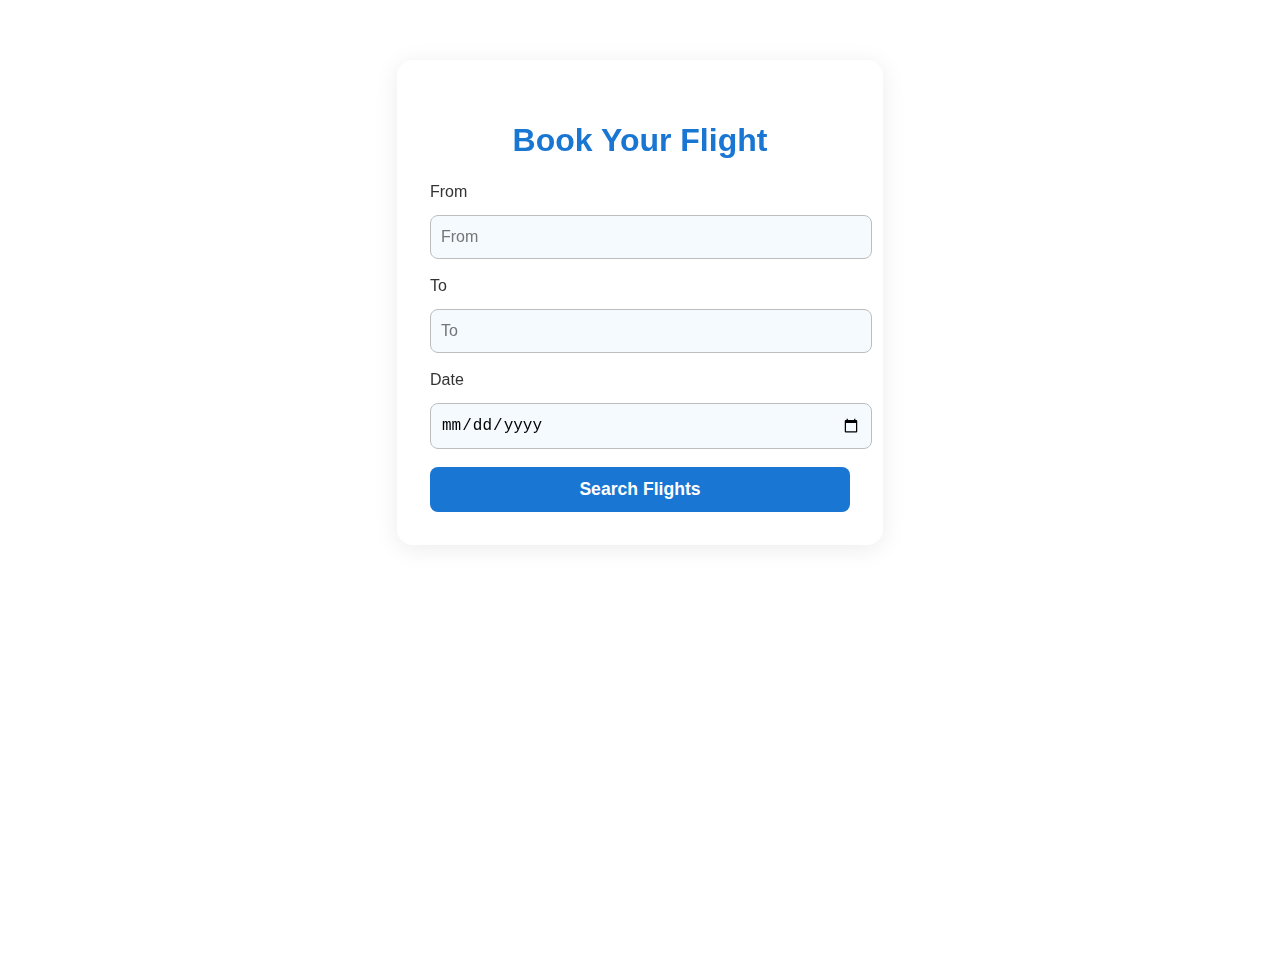
<file: index.html>
<!DOCTYPE html>
<html lang="en">
<head>
  <meta charset="UTF-8">
  <title>MakeMyTrip Clone</title>
  <link rel="stylesheet" href="css/styles.css">
</head>
<body>
  <div class="container">
    <h1>Book Your Flight</h1>
    <form action="flights.html" method="GET" id="searchForm">
      <label for="from">From</label>
      <input type="text" placeholder="From" name="from" id="from" required>
      <label for="to">To</label>
      <input type="text" placeholder="To" name="to" id="to" required>
      <label for="date">Date</label>
      <input type="date" name="date" id="date" required>
      <button type="submit">Search Flights</button>
    </form>
  </div>
</body>
</html>
</file>
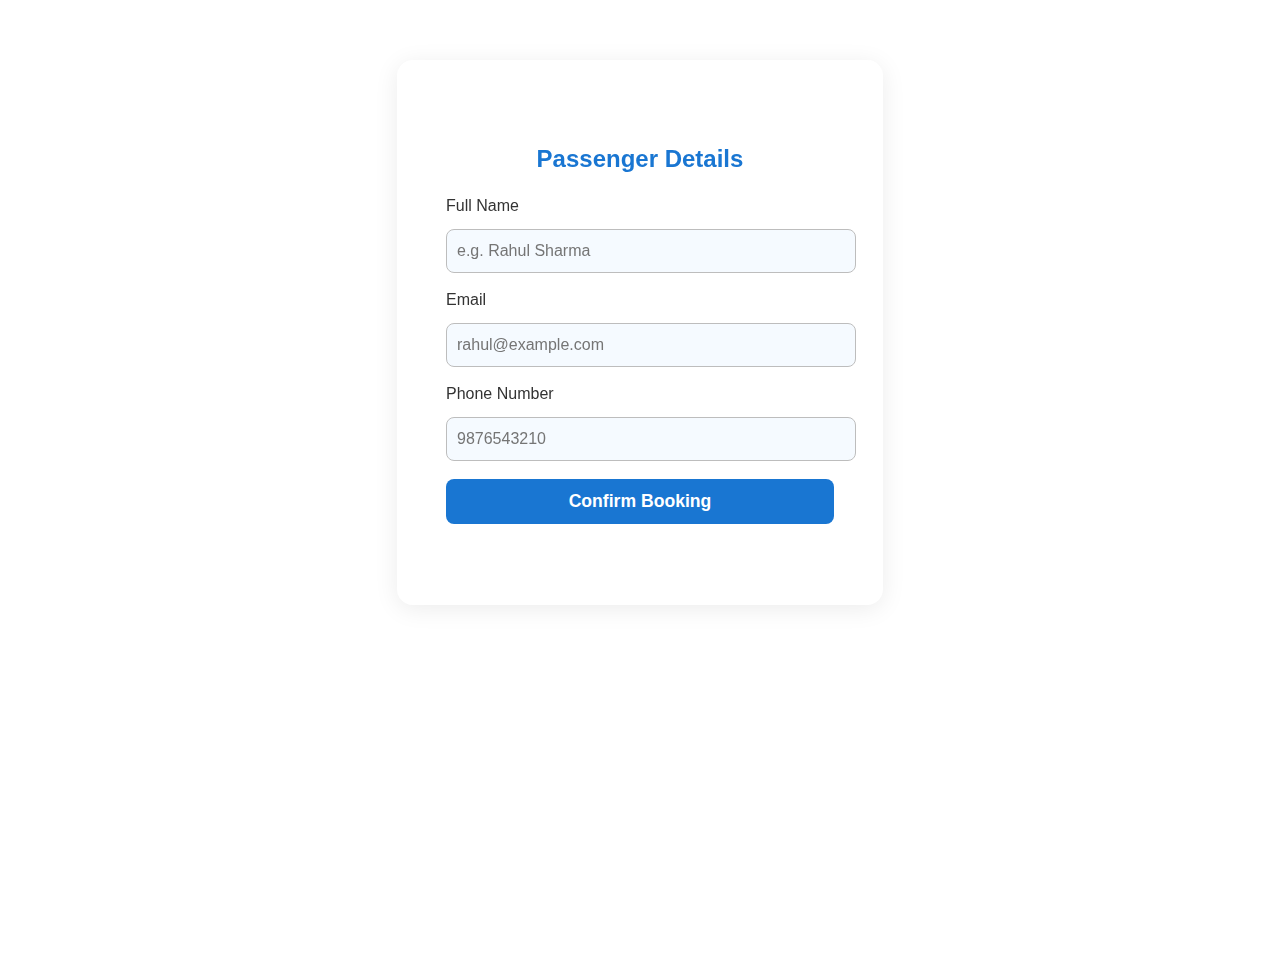
<file: booking.html>
<!DOCTYPE html>
<html lang="en">
<head>
  <meta charset="UTF-8">
  <title>Booking</title>
  <link rel="stylesheet" href="css/styles.css">
</head>
<body>
  <div class="homepage">
    <div class="search-card">
      <h2 class="title">Passenger Details</h2>
      <form action="confirmation.html" class="search-form">
        <label for="fullname">Full Name</label>
        <input type="text" id="fullname" placeholder="e.g. Rahul Sharma" required>
        <label for="email">Email</label>
        <input type="email" id="email" placeholder="rahul@example.com" required>
        <label for="phone">Phone Number</label>
        <input type="tel" id="phone" placeholder="9876543210" required>
        <button type="submit">Confirm Booking</button>
      </form>
    </div>
  </div>
</body>
</html>
</file>
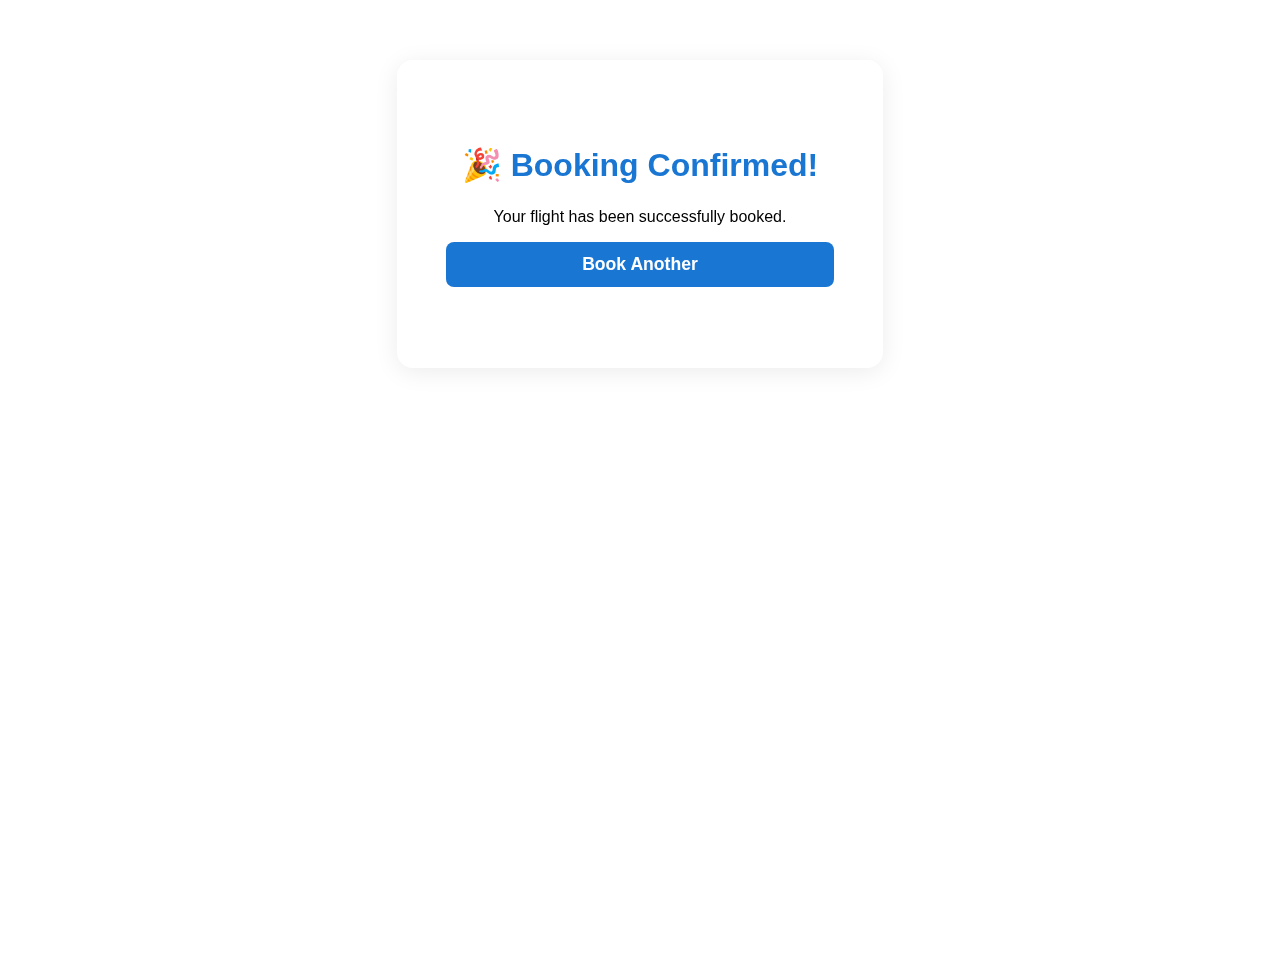
<file: confirmation.html>
<!DOCTYPE html>
<html lang="en">
<head>
  <meta charset="UTF-8">
  <title>Booking Confirmed</title>
  <link rel="stylesheet" href="css/styles.css">
</head>
<body>
  <div class="homepage">
    <div class="search-card" style="text-align: center;">
      <h1 class="title">🎉 Booking Confirmed!</h1>
      <p>Your flight has been successfully booked.</p>
      <a href="index.html"><button>Book Another</button></a>
    </div>
  </div>
</body>
</html>
</file>
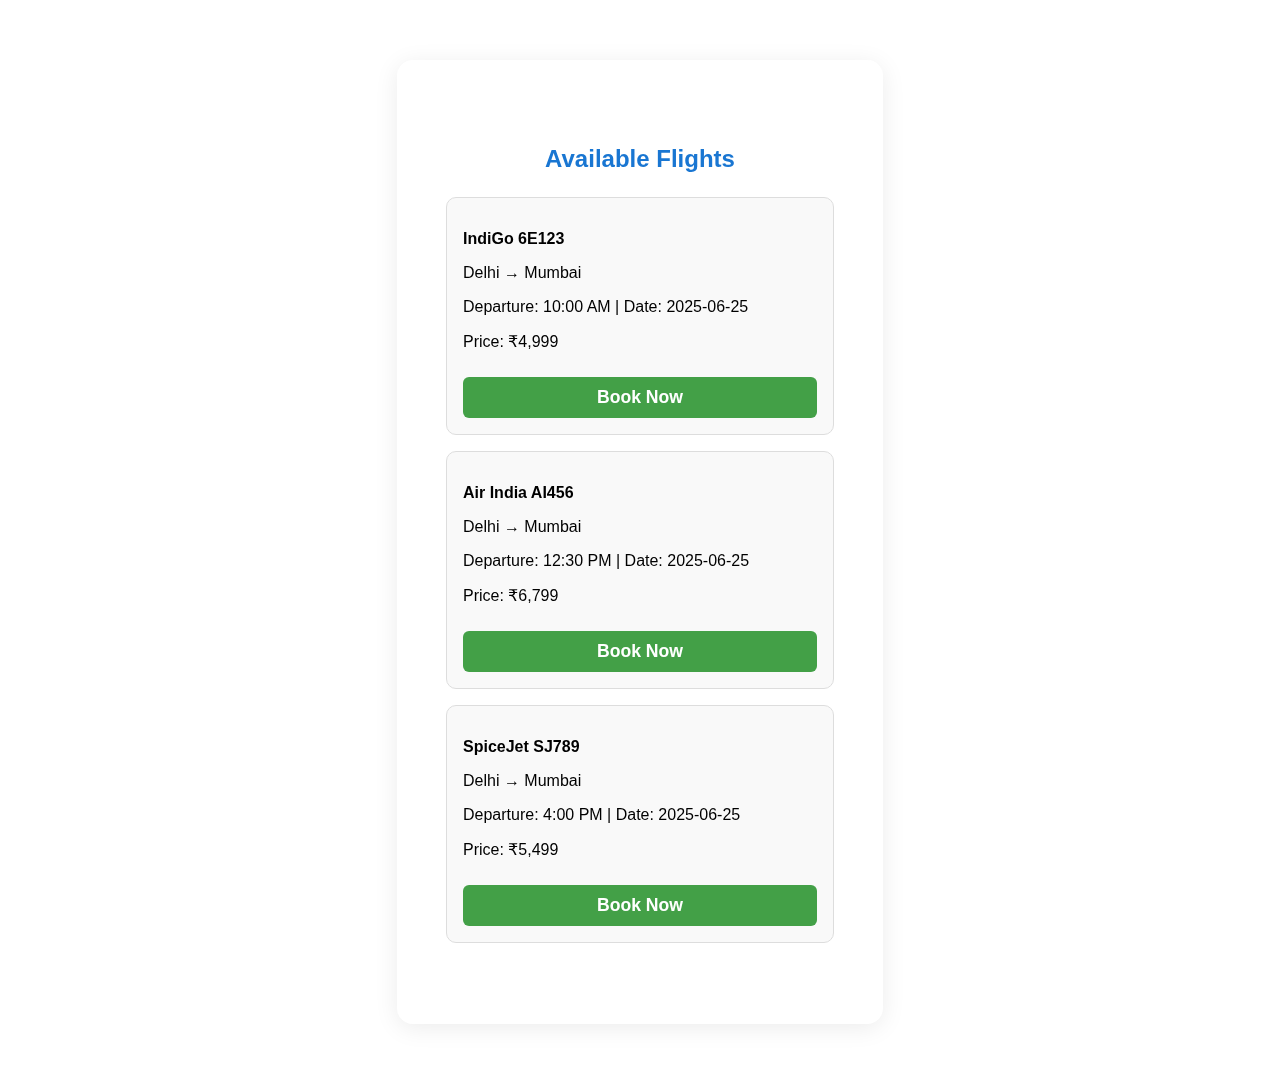
<file: flights.html>
<!DOCTYPE html>
<html lang="en">
<head>
  <meta charset="UTF-8">
  <title>Available Flights</title>
  <link rel="stylesheet" href="css/styles.css">
</head>
<body>
  <div class="homepage">
    <div class="search-card">
      <h2 class="title">Available Flights</h2>
      <div id="flights"></div>
    </div>
  </div>
  <script src="js/main.js"></script>
</body>
</html>
</file>
<file: css/styles.css>
body {
  margin: 0;
  font-family: 'Segoe UI', Arial, sans-serif;
  background-image: url("https://www.savethestudent.org/uploads/flights.jpg");
  background-size: cover;
  background-position: center;
  background-repeat: no-repeat;
  min-height: 100vh;
}


.container, .homepage {
  max-width: 420px;
  margin: 60px auto;
  background: rgba(255, 255, 255, 0.2);
  backdrop-filter: blur(10px);
  -webkit-backdrop-filter: blur(10px);
  border: 1px solid rgba(255, 255, 255, 0.3);
  border-radius: 16px;
  box-shadow: 0 4px 24px rgba(0,0,0,0.08);
  padding: 2.5rem 2rem 2rem 2rem;
}


h1, .title {
  color: #1976d2;
  margin-bottom: 1.5rem;
  font-weight: 700;
  text-align: center;
}

input[type="text"], input[type="date"], input[type="email"], input[type="tel"] {
  width: 100%;
  padding: 12px 10px;
  margin: 10px 0 18px 0;
  border: 1px solid #bdbdbd;
  border-radius: 8px;
  font-size: 1rem;
  background: #f5faff;
  transition: border 0.2s;
}

input:focus {
  border: 1.5px solid #1976d2;
  outline: none;
}

button {
  width: 100%;
  background: #1976d2;
  color: #fff;
  border: none;
  border-radius: 8px;
  padding: 12px 0;
  font-size: 1.1rem;
  font-weight: 600;
  cursor: pointer;
  transition: background 0.2s;
}

button:hover {
  background: #1565c0;
}

label {
  font-weight: 500;
  color: #333;
  margin-bottom: 4px;
  display: block;
}

.search-card {
  background: transparent;
  box-shadow: none;
  border-radius: 0;
  padding: 1.5rem 1rem;
  margin-bottom: 1.5rem;
}

.flight-card {
  border: 1px solid #ddd;
  padding: 1rem;
  margin-top: 1rem;
  border-radius: 10px;
  background-color: #f9f9f9;
  text-align: left;
}

.flight-card button {
  margin-top: 10px;
  background-color: #43a047;
  color: white;
  padding: 10px 16px;
  border: none;
  border-radius: 6px;
  cursor: pointer;
}

.flight-card button:hover {
  background-color: #388e3c;
}
</file>
